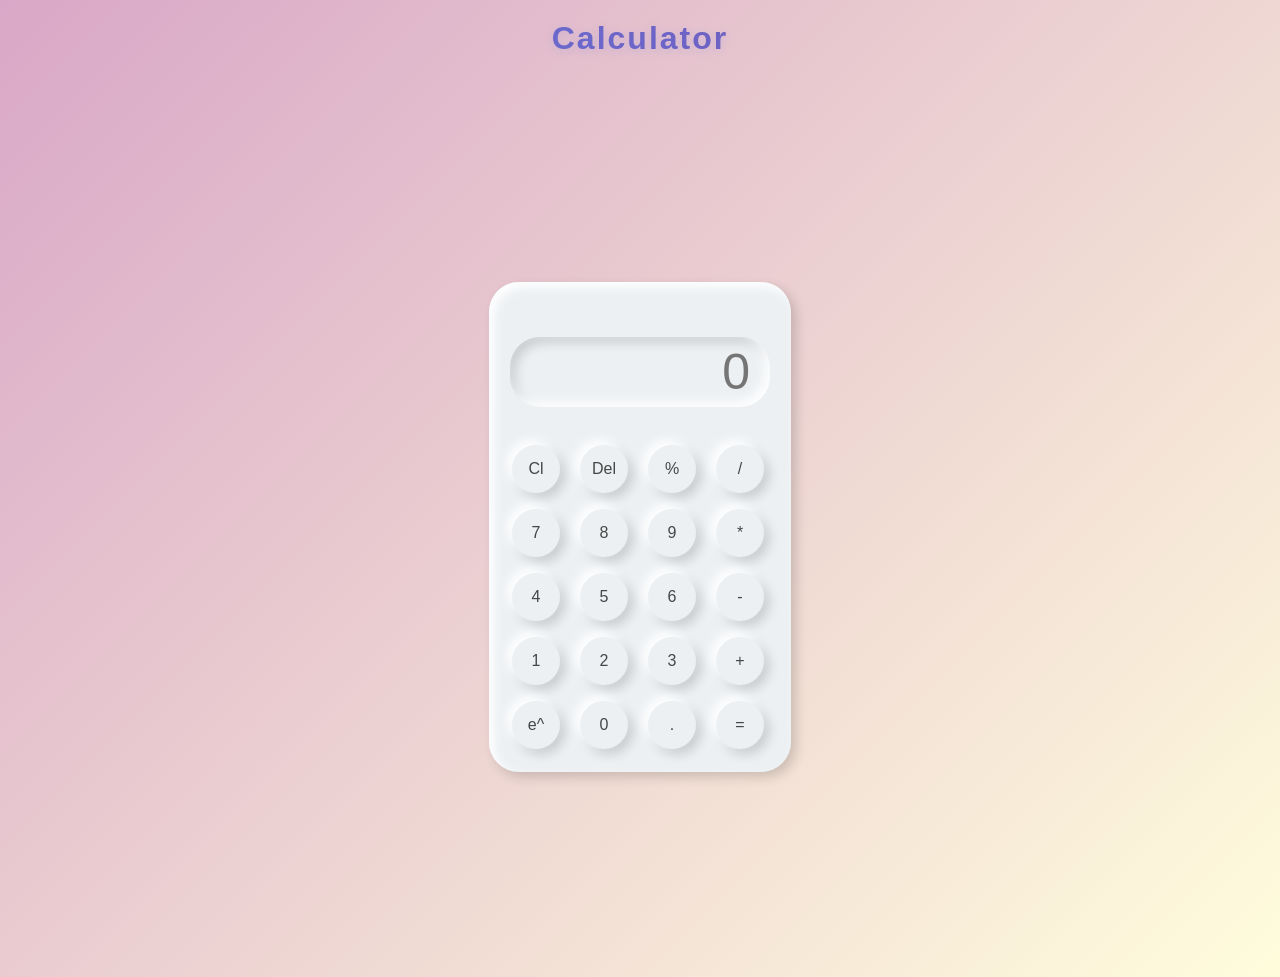
<file: index.html>
<!DOCTYPE html>
<html lang="en">

<head>
    <meta charset="UTF-8">
    <meta name="viewport" content="width=device-width, initial-scale=1.0">
    <title>Calculator</title>
    <link rel="stylesheet" href="styles.css">
</head>

<body>
    <div class="navbar">
        <h2>Calculator</h2>
    </div>
    <div class="container">
        <div class="calc">
            <input type="text" id="screen" placeholder="0" />
            <button onclick="clearScreen()" class="cldel">Cl</button>
            <button onclick="delete1()" class="cldel">Del</button>
            <button onclick="display('%')" class="arithematic">%</button>
            <button onclick="display('/')" class="arithematic">/</button>
            <button onclick="display('7')">7</button>
            <button onclick="display('8')">8</button>
            <button onclick="display('9')">9</button>
            <button onclick="display('*')" class="arithematic">*</button>
            <button onclick="display('4')">4</button>
            <button onclick="display('5')">5</button>
            <button onclick="display('6')">6</button>
            <button onclick="display('-')" class="arithematic">-</button>
            <button onclick="display('1')">1</button>
            <button onclick="display('2')">2</button>
            <button onclick="display('3')">3</button>
            <button onclick="display('+')" class="arithematic">+</button>
            <button onclick="display('**')" class="exponent">e^</button>
            <button onclick="display('0')">0</button>
            <button onclick="display('.')" class="arithematic">.</button>
            <button onclick="calculate()" class="equal">=</button>

        </div>
    </div>
    <script src="script.js"></script>
</body>

</html>
</file>
<file: styles.css>
* {
    margin: 0;
    padding: 0;
    box-sizing: border-box;
    font-family: 'Segoe UI', Tahoma, Geneva, Verdana, sans-serif;
    outline: none;
}

.navbar {
    width: 100%;
    padding: 20px 0;
    background: transparent;
    text-align: center;
}

.container {
    height: 100vh;
    display: flex;
    justify-content: center;
    align-items: center;
}

@media (prefers-color-scheme: light) {

    body {
        background: linear-gradient(135deg, #d9a7c7, #fffcdc);
    }

    .navbar h2 {
        color: #764ba2;
        text-shadow: 0 2px 8px rgba(102, 126, 234, 0.2);
        background: linear-gradient(90deg, #667eea, #764ba2);
        -webkit-background-clip: text;
        -webkit-text-fill-color: transparent;
        font-size: 2rem;
        font-weight: 700;
        letter-spacing: 2px;
        margin: 0;
    }

    .calc {
        background-color: #ecf0f3;
        padding: 15px;
        border-radius: 30px;
        box-shadow: inset 5px 5px 12px #ffffff,
            5px 5px 12px rgba(0, 0, 0, .16);
        display: grid;
        grid-template-columns: repeat(4, 68px);
    }

    input {
        grid-column: span 4;
        height: 70px;
        width: 260px;
        background-color: #ecf0f3;
        border: none;
        border-radius: 30px;
        box-shadow: inset -5px -5px 12px #ffffff,
            inset 5px 5px 12px rgba(0, 0, 0, .16);
        color: rgb(70, 70, 70);
        font-size: 50px;
        text-align: right;
        margin: auto;
        margin-top: 40px;
        margin-bottom: 30px;
        padding: 20px
    }

    button {
        height: 48px;
        width: 48px;
        margin: 10px;
        border: none;
        border-radius: 50%;
        margin: 8px;
        background-color: #ecf0f3;
        box-shadow: -5px -5px 12px #ffffff,
            5px 5px 12px rgba(0, 0, 0, .16);
        font-size: 16px;
        color: rgb(70, 70, 70);
        cursor: pointer;
        transition: all .2s ease-in-out;
    }

    button:active {
        box-shadow: inset -5px -5px 12px #ffffff,
            inset 5px 5px 12px rgba(0, 0, 0, .16);
    }
}

@media (prefers-color-scheme: dark) {

    body {
        background: linear-gradient(135deg, #0f0c29, #302b63, #24243e);
    }

    .navbar h2 {
        color: #fffcdc;
        text-shadow: 0 2px 8px rgba(102, 126, 234, 0.4);
        background: linear-gradient(90deg, #fffcdc, #d9a7c7);
        -webkit-background-clip: text;
        -webkit-text-fill-color: transparent;
        font-size: 2rem;
        font-weight: 700;
        letter-spacing: 2px;
        margin: 0;
    }

    .calc {
        background-color: #1e1e1e;
        padding: 15px;
        border-radius: 30px;
        box-shadow: inset 5px 5px 12px #141414,
            5px 5px 12px rgba(0, 0, 0, .16);
        display: grid;
        grid-template-columns: repeat(4, 68px);
    }

    input {
        grid-column: span 4;
        height: 70px;
        width: 260px;
        background-color: #1e1e1e;
        border: none;
        border-radius: 30px;
        box-shadow: inset -5px -5px 12px #2c2c2c,
            inset 5px 5px 12px rgba(0, 0, 0, .16);
        color: white;
        font-size: 50px;
        text-align: right;
        margin: auto;
        margin-top: 40px;
        margin-bottom: 30px;
        padding: 20px
    }

    button {
        height: 48px;
        width: 48px;
        margin: 10px;
        border: none;
        border-radius: 50%;
        margin: 8px;
        background-color: #1e1e1e;
        box-shadow: -5px -5px 12px #2c2c2c,
            5px 5px 12px rgba(0, 0, 0, .16);
        font-size: 16px;
        color: rgb(150, 150, 150);
        cursor: pointer;
        transition: all .2s ease-in-out;
    }

    button:active {
        box-shadow: inset -5px -5px 12px #2c2c2c,
            inset 5px 5px 12px rgba(0, 0, 0, .16);
        transform: translate(0.6px, 0.6px);
    }

    .equal {
        background-color: #fb7c14;
    }

    .arithematic,
    .exponent {
        color: #6dee0a;
    }

    .cldel {
        color: #ff3b3b;
    }
}

/* .equal {
    background-color: #03a9f4;
    color: white;
    box-shadow: 0 0 5px #03a9f4,
        0 0 25px #03a9f4,
        0 0 50px #03a9f4,
        0 0 100px #03a9f4;
} */

/* .arithematic {
    background-color: #ff8c00;
    color: white;
    box-shadow: 0 0 5px #ff8c00,
        0 0 25px #ff8c00,
        0 0 50px #ff8c00,
        0 0 100px #ff8c00;
} */
</file>
